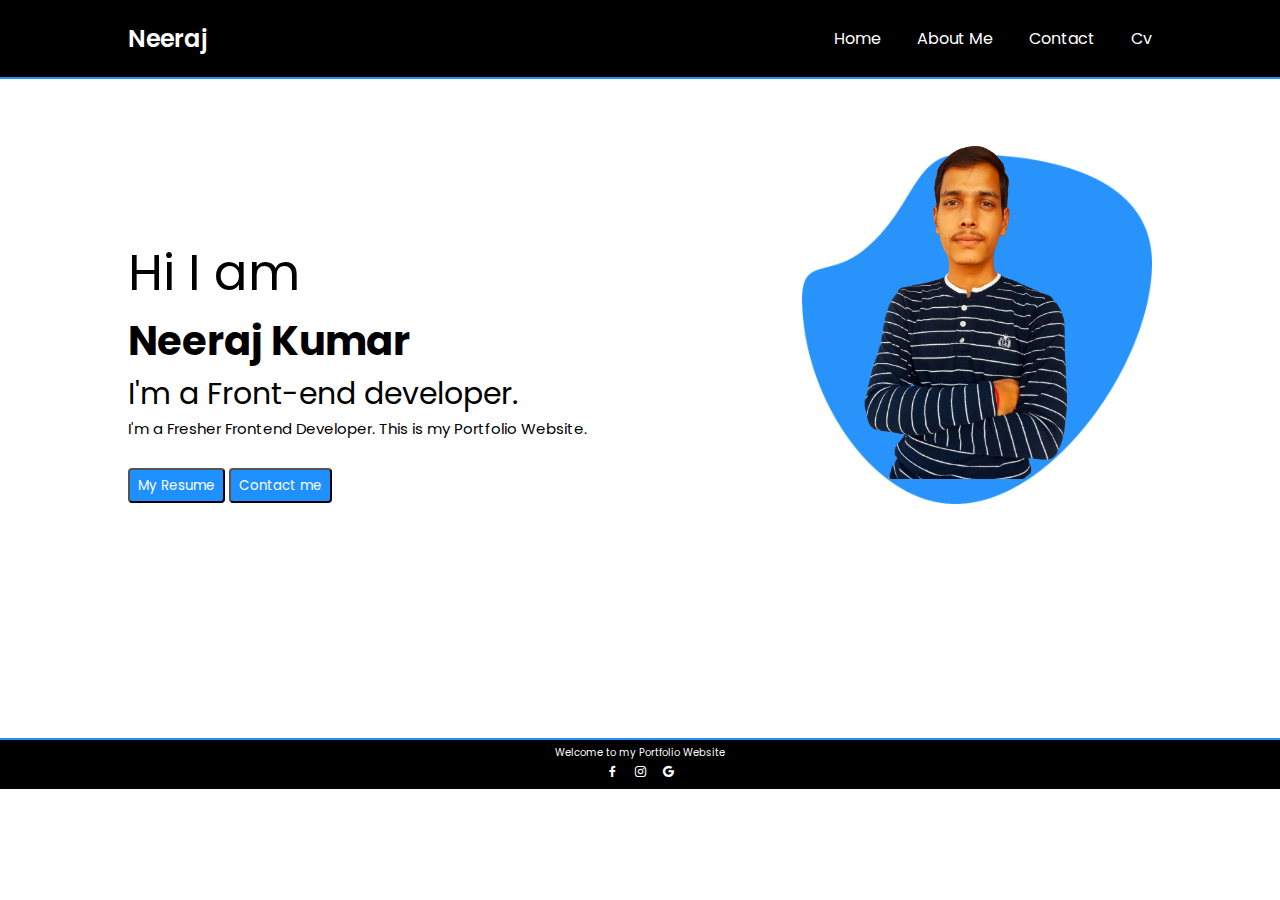
<file: index.html>
<!DOCTYPE html>
<html lang="en">
<head>
    <meta charset="UTF-8">
    <meta name="viewport" content="width=device-width, initial-scale=1.0">
    <title>Neeraj Portfolio</title>
    <link rel="stylesheet" href="style.css">
    <link href='https://unpkg.com/boxicons@2.1.4/css/boxicons.min.css' rel='stylesheet'>
</head>
<body>

    <header class="header">
        <a href="#" class="logo">Neeraj</a>
  
        <input type="checkbox" id="check">
        <label for="check" class="icons">
          <i class="bx bx-menu" id="menu-icon"></i>
          <i class="bx bx-x" id="close-icon"></i>
        </label>
        <nav class="navbar">
           <a href="index.html" style="--i:0;">Home</a>
           <a href="about.html" style="--i:1;">About Me</a>
           <!-- <a href="/skill.html" style="--i:2;">Skills</a> -->
           <a href="contact.html" style="--i:2;">Contact</a>
           <a href="neeraj_Resume.pdf" style="--i:3;">Cv</a>
  
        </nav>
      </header>
        <div class="container">
            <div class="infoContainer">
                <div class="devInfo">
                    <div class="hello">Hi I am</div>
                    <div class="name">Neeraj Kumar</div>
                    <div class="about">I'm a Front-end developer.</div>
                    <div class="moreabout">I'm a Fresher Frontend Developer. This is my Portfolio Website.</div>
                    <div class="buttons">
                        <a href="neeraj_Resume.pdf"><button class="btn">My Resume</button></a>
                        <a href="contact.html"><button class="btn">Contact me</button></a>
                    </div>
                </div>
                <div class="imgbox">
                    <div class="devPic">
                        <img src="my_img.png" alt="dev-picture">
                    </div>
                    <div class="devPic2">
                        <img src="bg.png" alt="dev-picture">
                    </div>
                </div>
                
            </div>
        </div>

    <footer class="footer">
        <p>Welcome to my Portfolio Website </p>
        <a href="#"><i class="bx bxl-facebook"></i></a>
        <a href="#"><i class="bx bxl-instagram"></i></a>
        <a href="#"><i class="bx bxl-google"></i></a>
    </footer>
</body>
</html>
</file>
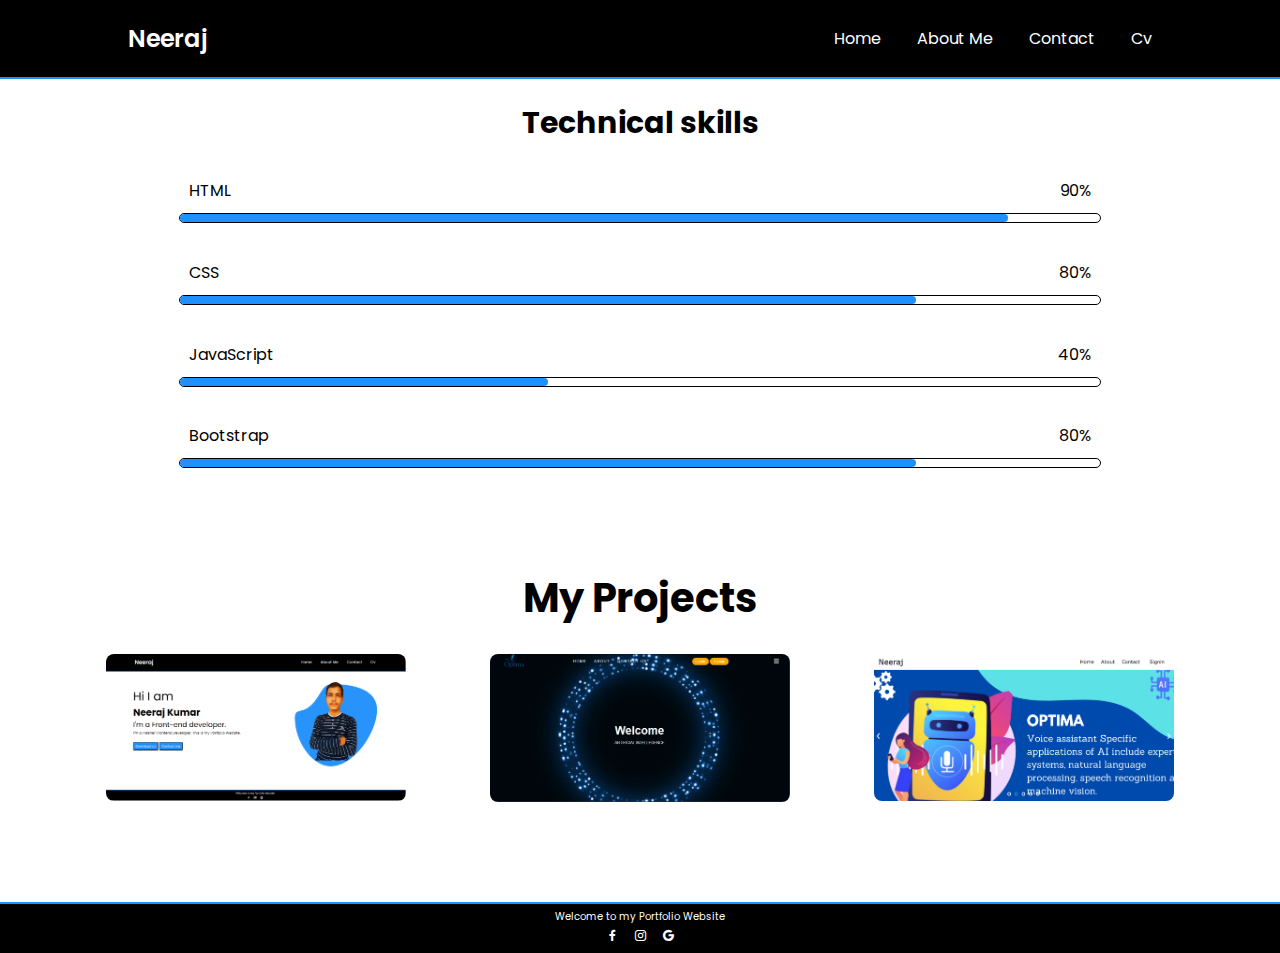
<file: about.html>
<!DOCTYPE html>
<html lang="en">
<head>
    <meta charset="UTF-8">
    <meta name="viewport" content="width=device-width, initial-scale=1.0">
    <title>Neeraj Portfolio</title>
    <link rel="stylesheet" href="style.css">
    <link rel="stylesheet" href="style.css"><link href='https://unpkg.com/boxicons@2.1.4/css/boxicons.min.css' rel='stylesheet'>
</head>
<body>
    <header class="header">
        <a href="#" class="logo">Neeraj</a>
  
        <input type="checkbox" id="check">
        <label for="check" class="icons">
          <i class="bx bx-menu" id="menu-icon"></i>
          <i class="bx bx-x" id="close-icon"></i>
        </label>
        <nav class="navbar">
           <a href="/index.html" style="--i:0;">Home</a>
           <a href="/about.html" style="--i:1;">About Me</a>
           <!-- <a href="/skill.html" style="--i:2;">Skills</a> -->
           <a href="/contact.html" style="--i:2;">Contact</a>
           <a href="/neeraj_resume_.pdf" style="--i:3;">Cv</a>
        </nav>
      </header>

    <div class="aboutcontainer">
                <section id="skills" class="skills">
                        <div class="skill-box">
                            <h3>Technical skills</h3>
                            <div class="skill-bar">
                                <div class="info">
                                    <p>HTML</p>
                                    <p>90%</p>
                                </div>
                                <div class="bar">
                                    <span class="html"></span>
                                </div>
                            </div>
                            <div class="skill-bar">
                                <div class="info">
                                    <p>CSS</p>
                                    <p>80%</p>
                                </div>
                                <div class="bar">
                                    <span class="css"></span>
                                </div>
                            </div>
                            <div class="skill-bar">
                                <div class="info">
                                    <p>JavaScript</p>
                                    <p>40%</p>
                                </div>
                                <div class="bar">
                                    <span class="javascript"></span>
                                </div>
                            </div>
                            <div class="skill-bar">
                                <div class="info">
                                    <p>Bootstrap</p>
                                    <p>80%</p>
                                </div>
                                <div class="bar">
                                    <span class="bootstrap"></span>
                                </div>
                            </div>
                    </div>
                </section>

                <section class="project-box">
                    <h1 class="title">My Projects</h1>
                    <div class="projects">
                        <div class="box">
                            <img src="./portfolio.png" alt="logo" >
                            <div class="box-content">
                                <h3>My Portfolio</h3>
                                <a href="https://neeraj-kumar-05.github.io/My-portfolio/" class="btn">Go To</a>
                            </div>
                        </div>
                        <div class="box">
                            <img src="./project1.png" alt="logo" >
                            <div class="box-content">
                                <h3>My First Project</h3>
                                <a href="https://neeraj-kumar-05.github.io/First-project/" class="btn">Go To</a>
                            </div>
                        </div>
                        <div class="box">
                            <img src="./project2.png" alt="logo" >
                            <div class="box-content">
                                <h3>My second Project</h3>
                                <a href="https://neeraj-kumar-05.github.io/Second-project/" class="btn">Go To</a>
                            </div>
                        </div>
                    </div>
                </section>
    </div>
    <footer class="footer">
        <p>Welcome to my Portfolio Website </p>
        <a href="#"><i class="bx bxl-facebook"></i></a>
        <a href="#"><i class="bx bxl-instagram"></i></a>
        <a href="#"><i class="bx bxl-google"></i></a>
    </footer>
</body>
</html>
</file>
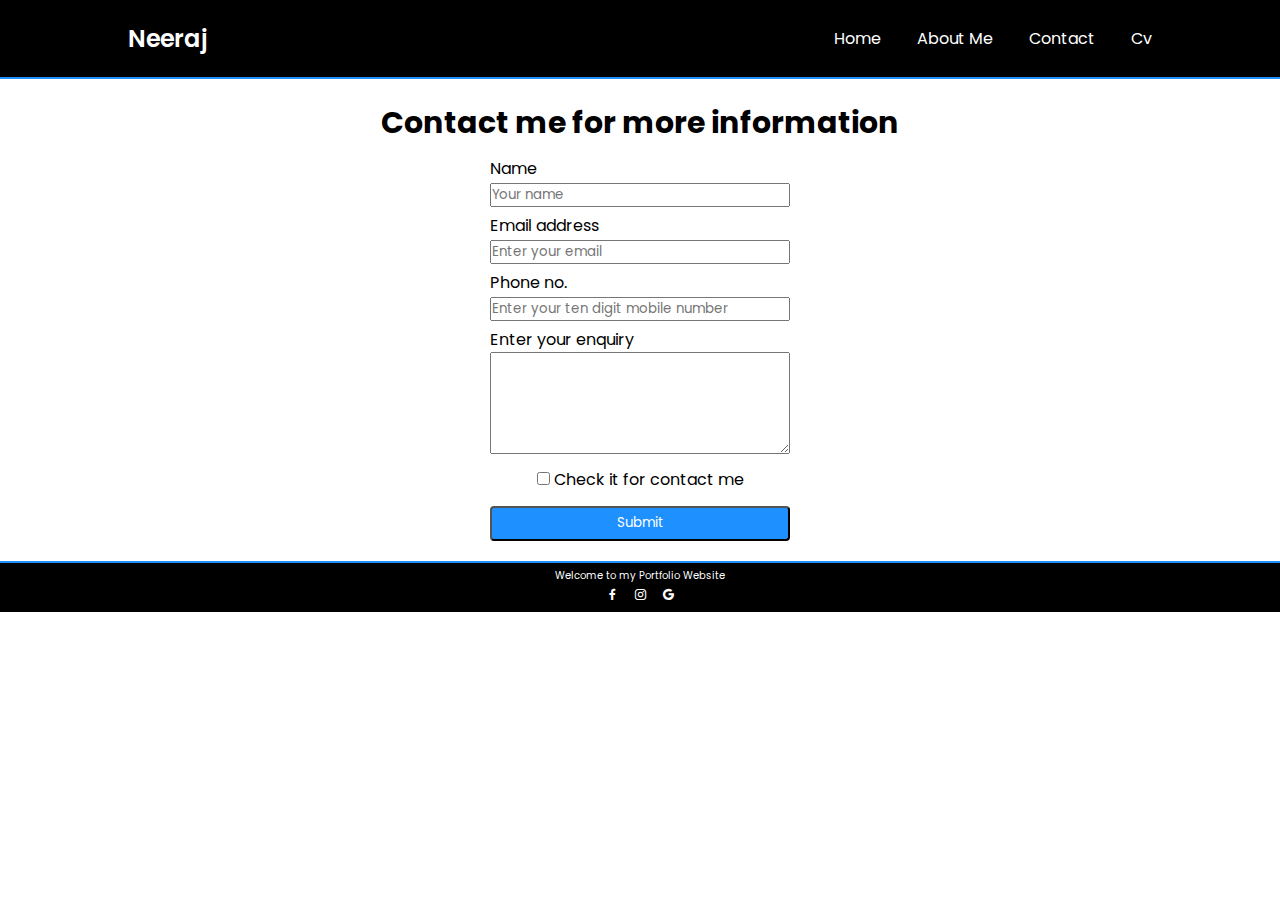
<file: contact.html>
<!DOCTYPE html>
<html lang="en">
<head>
    <meta charset="UTF-8">
    <meta name="viewport" content="width=device-width, initial-scale=1.0">
    <title>Neeraj Portfolio</title>
    <link rel="stylesheet" href="style.css">
    <link href='https://unpkg.com/boxicons@2.1.4/css/boxicons.min.css' rel='stylesheet'>
</head>
<body>
    <header class="header">
      <a href="#" class="logo">Neeraj</a>

      <input type="checkbox" id="check">
      <label for="check" class="icons">
        <i class="bx bx-menu" id="menu-icon"></i>
        <i class="bx bx-x" id="close-icon"></i>
      </label>
      <nav class="navbar">
         <a href="index.html" style="--i:0;">Home</a>
         <a href="about.html" style="--i:1;">About Me</a>
         <!-- <a href="/skill.html" style="--i:2;">Skills</a> -->
         <a href="contact.html" style="--i:2;">Contact</a>
         <a href="neeraj_Resume.pdf" style="--i:3;">Cv</a>

      </nav>
    </header>

    <section class="contact-container">
          <div class="contactform">
            <h1>Contact me for more information</h1>
            <form>
                <div class="label">
                    <label for="clientname" class="form-label">Name</label>
                    <br>
                    <input type="text" class="form-control" id="clientname" placeholder="Your name">
                  </div>
                <div class="label">
                  <label for="clientemail" class="form-label">Email address</label>
                  <br>
                  <input type="email" class="form-control" id="clientemail" placeholder="Enter your email">
                </div>
                <div class="label">
                  <label for="clientphone" class="form-label">Phone no.</label>
                  <br>
                  <input type="phone" class="form-control" id="clientphone" placeholder="Enter your ten digit mobile number">
                </div>
                <div class="label">
                  <label for="textarea" class="textarea">Enter your enquiry</label> <br>
                  <textarea name="" id="" cols="30" rows="5"></textarea>
                </div>
                
                <div class="label">
                  <input type="checkbox" class="form-check" id="isclient">
                  <label class="form-check-label" for="isclient">Check it for contact me</label>
                </div>
                <button type="submit" class="btn btn-primary c-label">Submit</button>
              </form>
          </div>
      </section>

      <footer class="footer">
          <p>Welcome to my Portfolio Website </p>
          <a href="#"><i class="bx bxl-facebook"></i></a>
          <a href="#"><i class="bx bxl-instagram"></i></a>
          <a href="#"><i class="bx bxl-google"></i></a>
      </footer>
</body>
</html>
</file>
<file: style.css>
@import url('https://fonts.googleapis.com/css2?family=Poppins:wght@100;200;300;400;500;600;700;800;900&display=swap');
*{
    margin: 0;
    padding: 0;
    box-sizing: border-box;
    list-style: none;
    scroll-behavior: smooth;
    text-decoration: none;
    font-family: poppins, sans-serif;
}

body{
    background-color: #fff;
    color: black;
    border-bottom: 5px solid black;
}

/* ########################## header #################### */
.header{
    position: fixed;
    top: 0;
    left: 0;
    width: 100%;
    /* height: 100px; */
    padding: 1.3rem 10%;
    background: black;
    display: flex;
    justify-content: space-between;
    align-items: center;
    z-index: 100;
    border-bottom: 2px solid dodgerblue;
}
.header::after{
    content: '';
    position: absolute;
    top: 0;
    left: -100%;
    width: 100%;
    height: 100%;
    background: linear-gradient(90deg, transparent, aqua, transparent);
    transition: .5s;
}
.header:hover::after{
    left: 100%;
}
.logo{
    font-size: 1.5rem;
    color: #fff;
    text-decoration: none;
    font-weight: 600;
}

.navbar a {
    font-size: 1rem;
    color: #fff;
    text-decoration: none;
    font-weight: 400;
    margin-left: 2rem;
}
.navbar a:hover{
    color: dodgerblue;
}
.icons{
    position: absolute;
    right: 5%;
    font-size: 2.2rem;
    color: #fff;
    cursor: pointer;
    display: none;
}
#check{
    display: none;
}
@media(max-width: 800px){
    .header{
        padding: 1.3rem 5%;
    }
}
@media(max-width:630px){
    .icons{
        display: inline-flex;
    }
    #check:checked~.icons #menu-icon{
        display: none;
    }
    .icons #close-icon{
        display: none;
    }
    #check:checked~.icons #close-icon{
        display: block;
    }
    .navbar{
        position: absolute;
        top: 100%;
        left: 0;
        width: 100%;
        height: 0;
        background: black;
        overflow: hidden;
        transition: .5s ease;
        border-top: 2px solid dodgerblue;
        border-bottom: 2px solid dodgerblue;
    }
    #check:checked~.navbar{
        height: 15rem;
    }
    .navbar a{
        display: block;
        font-size: 1.2rem;
        margin: 1.5rem 0;
        text-align: center;
        transform: translateY(-50px);
        transition: .5s ease;
        opacity: 0;
    }
    #check:checked~.navbar a{
        transform: translateY(0);
        transition-delay: calc(.15s * var(--i));
        opacity: 1;
    }
}

/* ######################### index ############### */

.infoContainer{
    /* background-color: #fff; */
    height: 50vh;
    width: 80vw;
    margin: 144px auto;
    display: flex;
    justify-content: space-between;
}
.devInfo{
    display: flex;
    justify-content: center;
    flex-direction: column;
}
.hello{
    font-size: 50px;
}
.name{
    font-size: 40px;
    font-weight: bold;
}
.about{
    font-size: 30px;
}
.moreabout{
    font-size: 15px;
}
.buttons{
    margin-top: 20px;
}
.devPic img{
    /* width: 50vh; */
    height: 350px;
    position: absolute;
    z-index: 1;
    margin-top: -15px;
    margin-left: 30px;
    margin-bottom: 0px;
    overflow: hidden;
}
/* .devPic2 img{
    width: 60vh;
} */
.devPic2 img{
    position: relative;
    /* width: 30vh; */
    height: 350px;
    margin-top: 0px;
    z-index: 0;
    margin-top: 10px;
}

@media(max-width:795px){
    .hello{
        font-size: 40px;
    }
    .name{
        font-size: 30px;
        font-weight: bold;
    }
    .about{
        font-size: 20px;
    }
    .moreabout{
        font-size: 12px;
    }
    .buttons{
        margin-top: 20px;
    }
    .btn{
        padding: 9px 10px;
        border-radius: 20px;
        color: #fff;
        background-color: dodgerblue;
        font-size: 15px;
        margin: 0 4px;
        cursor: pointer;
    }
    .devPic img{
        width: 50vh;
    }
}
@media(max-width:695px){
    .hello{
        font-size: 30px;
    }
    .name{
        font-size: 25px;
        font-weight: bold;
    }
    .about{
        font-size: 20px;
    }
    .devInfo{
        padding: 0;
        margin: 0;
    }
    .btn{
        padding: 5px 10px;
        border-radius: 20px;
        color: #fff;
        background-color: dodgerblue;
        font-size: 12px;
        margin: 0 4px;
        cursor: pointer;
    }
    .infoContainer{
        /* background-color: red; */
        height: 100%;
        width: 90%;
        padding: 0;
        margin: 35px auto;
        display: flex;
        flex-direction: column-reverse;
        justify-content: space-around;
        align-items: center;
    }
    .devInfo{
        text-align: center;
    }
    .devPic{
        position: absolute;
        overflow: hidden;
    }
    .devPic img{
        width: 280px;
        margin-top: 70px;
        z-index: 1;
        margin-left: 10px;
        position: relative;
    }
    .devPic2 img{
        width: 300px;
        height: 350px;
        margin-top: 50px;
        z-index: 0;
        margin-top: 100px;
    }
    .footer{
        margin-bottom: 0;
    }
}


/* ############# contact ############## */
.contactform form{
     display: flex;
     flex-direction: column;
     align-items: center;  
}
.c-label{
    width: 300px;
}
.contactform h1{
    font-size: 30px;
    margin: 100px 0 10px 0;
    text-align: center;
}
.form-control{
    width: 300px;
}
textarea{
    width: 300px;
}
.label{
    padding-bottom: 6px;
}

@media(max-width:800px){
    #menu-icon{
        display: block;
        transition: all .4s ease;
    }
    #menu-icon.bx-x{
        transform: rotate(-180deg);
    }
    .navlist{
        display: flex;
        position: absolute;
        top: -100%;
        right: 0;
        left: 0;
        flex-direction: column;
        background-color: black;
        text-align: left;
        padding: 0 5%;
        transition: all .45s ease;
    }
    .navlist a{
        display: block;
        padding-bottom: 1rem;
        font-size: 1rem;
    }
    .navlist.open{
        top: 100%;
    }
}

/* #################### intro ##################### */
.aboutcontainer{
    width: 90vw;
    margin-top: 100px;
    margin: 70px auto;
}
.skills{
    background: #fff;
}
.skill-box{
    width: 80%;
    margin: auto;
}
.skill-bar{
    margin-bottom: 2.3rem;
}
.skill-box h3{
    padding: 30px 0 0 0;
    margin-bottom: 2rem;
    font-size: 30px;
    text-align: center;
}
.skill-box .skill-bar .info{
    display: flex;
    justify-content: space-between;
    align-items: center;
    padding: 0 10px;
}
.skill-box .skill-bar .bar{
    width: 100%;
    height: 10px;
    background-color: #fff;
    border-radius: 25px;
    margin-top: 10px;
    position: relative;
    border: 1px solid black;
}
.skill-bar .bar span{
    width: 50%;
    height: 100%;
    position: absolute;
    left: 0;
    background: dodgerblue;
    border-radius: 25px;
    box-shadow: dodgerblue;
}
.skill-bar .bar .html{
    width: 90%;
    animation: html 3s;
}
.skill-bar .bar .css{
    width: 80%;
    animation: css 3s;
}
.skill-bar .bar .javascript{
    width: 40%;
    animation: javascript 4s;
}
.skill-bar .bar .bootstrap{
    width: 80%;
    animation: bootstrap 3s;
}
@keyframes html{
    0%{
        width: 0%;
    }
    100%{
        width: 90%;
    }
}
@keyframes css{
    0%{
        width: 0%;
    }
    100%{
        width: 80%;
    }
}
@keyframes javascript{
    0%{
        width: 0%;
    }
    100%{
        width: 40%;
    }
}
@keyframes bootstrap{
    0%{
        width: 0%;
    }
    100%{
        width: 80%;
    }
}
/* ####################### css overlay ##################### */
.project-box{
    margin-top: 100px;
    padding-bottom: 20px;
}
.title{
    text-align: center;
    margin: 1rem auto;
}
.box{
    position: relative;
    max-width: 300px;
    margin: 20px auto;
}
.box img{
    display: block;
    width: 100%;
    border-radius: 0.5rem;
}
.btn{
    display: inline-block;
    text-decoration: none;
    background: dodgerblue;
    color: #fff;
    border-radius: 4px;
    padding: 0.4em 0.6em;
    margin-top: 0.5rem;
    transition: all 0.2s ease-in;
}
.btn:active{
    background: #454545;
}

.box-content{
    position:absolute;
    top: 10%;
    left: 50%;
    transform: translate(-50%, -50%);
    text-align: center;
    font-size: 0.8rem;
    color: #fff;
    opacity: 0;
    z-index: 2;
    transition: all 0.5s ease-in-out;
}
.box:hover .box-content{
    opacity: 1;
    top: 50%;
}
.box::after{
    content: "";
    display: block;
    position: absolute;
    top: 0;
    left: 0;
    height: 100%;
    width: 100%;
    background: rgb(0, 0, 0, 0.6);
    box-shadow: 5px 5px 5px grey;
    border-radius: 0.5rem;
    opacity: 0;
    z-index: 1;
    transition: opacity 0.3s ease-in-out;
}
.box:hover::after{
    opacity: 1;
}
@media(min-width:630px){
    .title{
        font-size: 40px;
    }
    .projects{
        display: flex;
        justify-content: space-around;
    }
    .box{
        margin: 10px;
    }
}

/* ######################### footer ################## */
.footer{
    width: 100%;
    height: 20%;
    background-color: black;
    color: #fff;
    text-align: center;
    font-size: 10px;
    margin-top: 20px;
    padding-top: 5px;
    border-top: 2px solid dodgerblue;
}
.footer a{
    color: #fff;
    font-size: 15px;
    padding: 5px;
}
</file>
